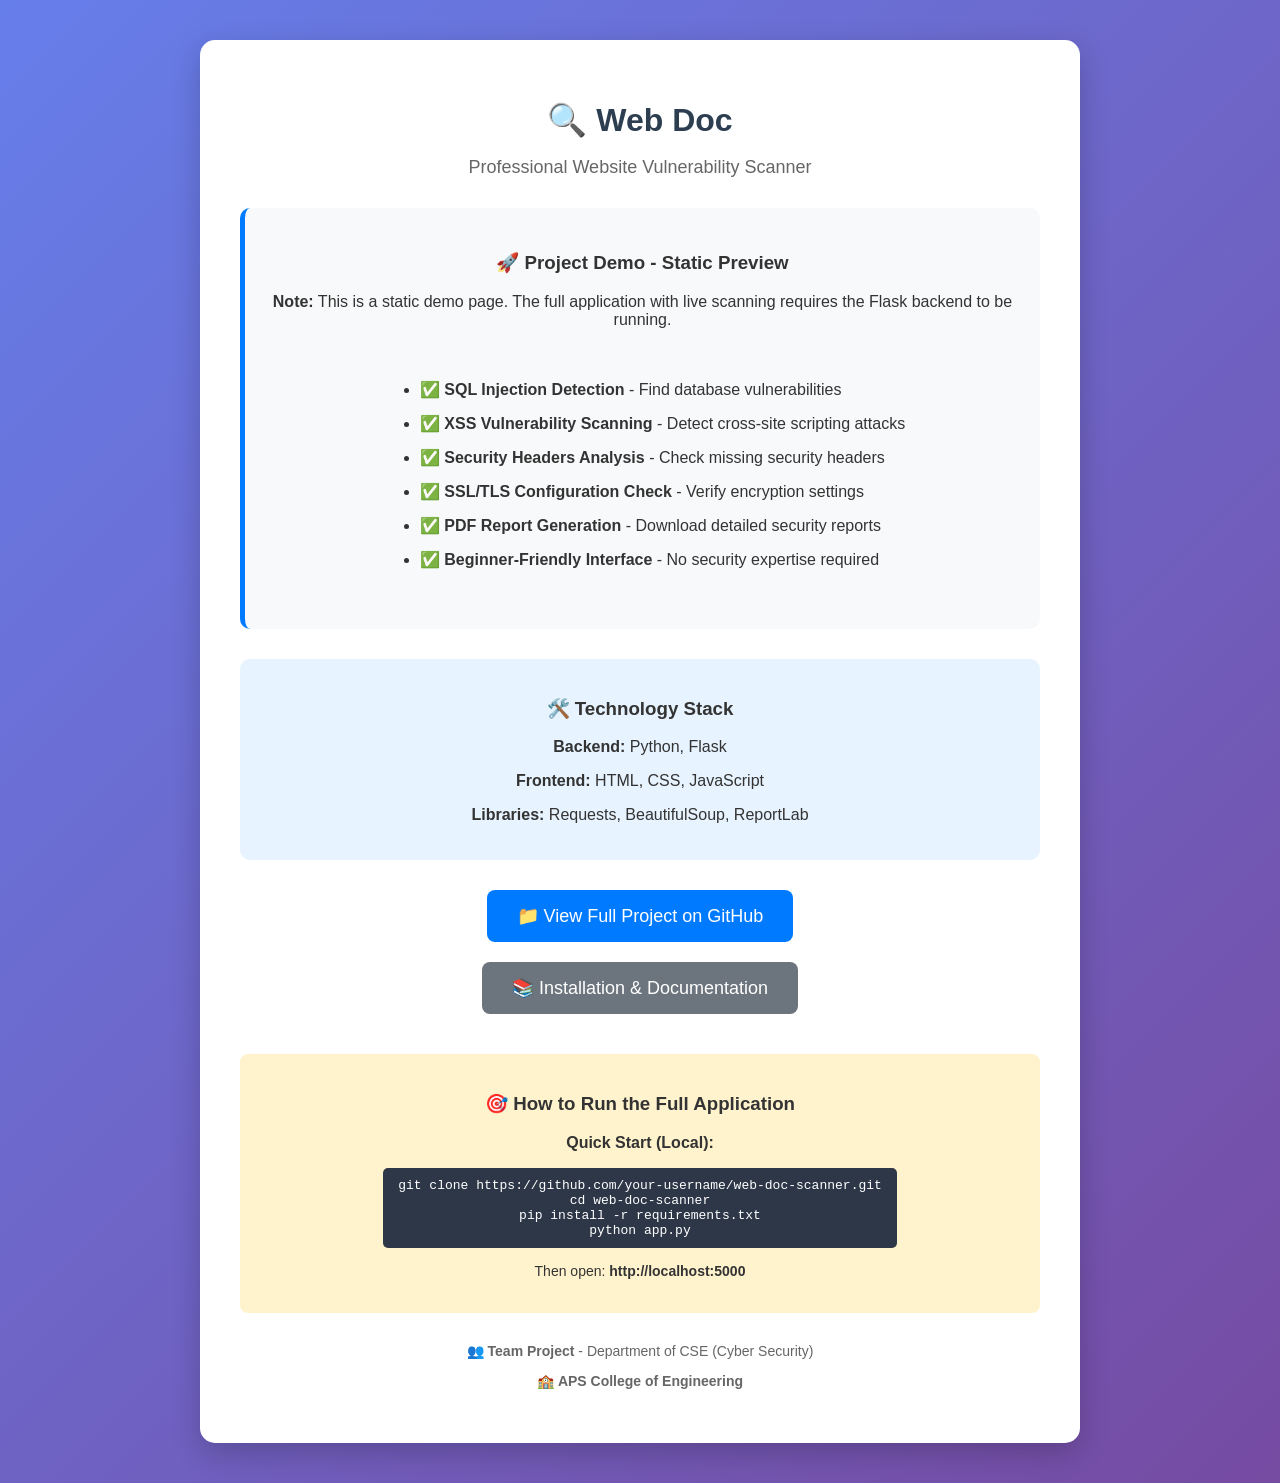
<file: docs/index.html>
<!DOCTYPE html>
<html lang="en">
<head>
    <meta charset="UTF-8">
    <meta name="viewport" content="width=device-width, initial-scale=1.0">
    <title>Web Doc - Website Vulnerability Scanner</title>
    <style>
        body {
            font-family: Arial, sans-serif;
            margin: 0;
            padding: 40px;
            background: linear-gradient(135deg, #667eea 0%, #764ba2 100%);
            min-height: 100vh;
            color: #333;
        }
        
        .container {
            max-width: 800px;
            margin: 0 auto;
            background: white;
            padding: 40px;
            border-radius: 15px;
            box-shadow: 0 10px 30px rgba(0,0,0,0.2);
            text-align: center;
        }
        
        h1 {
            color: #2c3e50;
            margin-bottom: 10px;
        }
        
        .tagline {
            color: #666;
            font-size: 18px;
            margin-bottom: 30px;
        }
        
        .features {
            text-align: left;
            display: inline-block;
            margin: 20px 0;
        }
        
        .features li {
            margin: 15px 0;
            font-size: 16px;
        }
        
        .demo-box {
            background: #f8f9fa;
            padding: 25px;
            border-radius: 10px;
            margin: 30px 0;
            border-left: 5px solid #007bff;
        }
        
        .btn {
            display: inline-block;
            background: #007bff;
            color: white;
            padding: 15px 30px;
            text-decoration: none;
            border-radius: 8px;
            font-size: 18px;
            margin: 10px;
            transition: background 0.3s;
        }
        
        .btn:hover {
            background: #0056b3;
        }
        
        .btn-secondary {
            background: #6c757d;
        }
        
        .btn-secondary:hover {
            background: #545b62;
        }
        
        .tech-stack {
            background: #e7f3ff;
            padding: 20px;
            border-radius: 10px;
            margin: 20px 0;
        }
    </style>
</head>
<body>
    <div class="container">
        <h1>🔍 Web Doc</h1>
        <p class="tagline">Professional Website Vulnerability Scanner</p>
        
        <div class="demo-box">
            <h3>🚀 Project Demo - Static Preview</h3>
            <p><strong>Note:</strong> This is a static demo page. The full application with live scanning requires the Flask backend to be running.</p>
            
            <ul class="features">
                <li>✅ <strong>SQL Injection Detection</strong> - Find database vulnerabilities</li>
                <li>✅ <strong>XSS Vulnerability Scanning</strong> - Detect cross-site scripting attacks</li>
                <li>✅ <strong>Security Headers Analysis</strong> - Check missing security headers</li>
                <li>✅ <strong>SSL/TLS Configuration Check</strong> - Verify encryption settings</li>
                <li>✅ <strong>PDF Report Generation</strong> - Download detailed security reports</li>
                <li>✅ <strong>Beginner-Friendly Interface</strong> - No security expertise required</li>
            </ul>
        </div>

        <div class="tech-stack">
            <h3>🛠️ Technology Stack</h3>
            <p><strong>Backend:</strong> Python, Flask</p>
            <p><strong>Frontend:</strong> HTML, CSS, JavaScript</p>
            <p><strong>Libraries:</strong> Requests, BeautifulSoup, ReportLab</p>
        </div>
        
        <div>
            <a href="https://github.com/your-username/web-doc-scanner" class="btn">
                📁 View Full Project on GitHub
            </a>
            <br>
            <a href="https://github.com/your-username/web-doc-scanner#readme" class="btn btn-secondary">
                📚 Installation & Documentation
            </a>
        </div>
        
        <div style="margin-top: 30px; padding: 20px; background: #fff3cd; border-radius: 8px;">
            <h3>🎯 How to Run the Full Application</h3>
            <p><strong>Quick Start (Local):</strong></p>
            <code style="background: #2d3748; color: white; padding: 10px 15px; border-radius: 5px; display: inline-block;">
                git clone https://github.com/your-username/web-doc-scanner.git<br>
                cd web-doc-scanner<br>
                pip install -r requirements.txt<br>
                python app.py
            </code>
            <p style="margin-top: 15px; font-size: 14px;">
                Then open: <strong>http://localhost:5000</strong>
            </p>
        </div>

        <div style="margin-top: 30px; color: #666; font-size: 14px;">
            <p>👥 <strong>Team Project</strong> - Department of CSE (Cyber Security)</p>
            <p>🏫 <strong>APS College of Engineering</strong></p>
        </div>
    </div>
</body>
</html>
</file>
